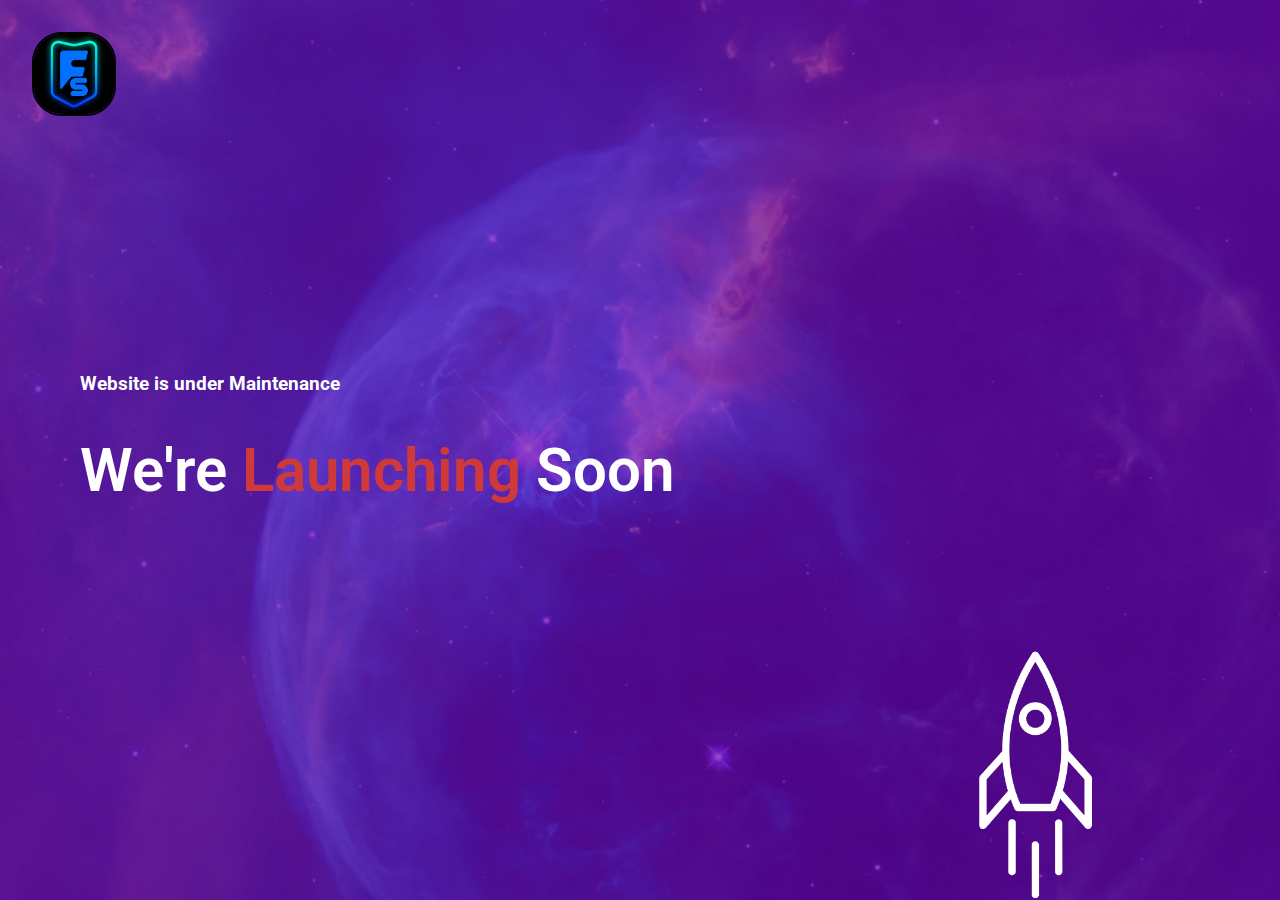
<file: app.html>
<!DOCTYPE html>
<html lang="en">

<head>
    <meta charset="UTF-8">
    <meta http-equiv="X-UA-Compatible" content="IE=edge">
    <meta name="viewport" content="width=device-width, initial-scale=1.0">
    <link rel="stylesheet" href="css/style-app.css">
    <title>FanStroke - App</title>
</head>

<body>
    <div class="container-app">
        <a href="index.html" rel="noopener noreferrer"><img src="images/site logo.png" class="logo"
                alt=""></a>

        <div class="content">
            <h3>Website is under Maintenance</h3>
            <h1>We're <span>Launching</span> Soon</h1>
        </div>
        <img class="rocket" src="images/rocket.png" alt="">
    </div>

</body>

</html>
</file>
<file: css/style-app.css>
@import url('https://fonts.googleapis.com/css2?family=Roboto:wght@500&display=swap');
body{
	margin: 0;
    
}

.container-app{
	margin-left: 0;
	height: 100vh;
	width: 100vw;
	background-image: url(../images/background.png);
	background-position: center;
	background-size: cover;
}
.logo {
	border: 2px solid black;
	border-radius: 30px;
	width: 5rem;
	margin-left: 2rem;
	margin-top: 2rem;
}

.content{
top: 50%;
position: absolute;
transform: translateY(-50%);
color: white;
margin-left: 5rem;
font-family: 'Roboto', sans-serif;
}
.content h1{
    font-size: 60px;
    font-weight: 600;
    
}

.content span{
    color: rgb(207, 57, 57);
}

.rocket{
    height: 250px;
    position:absolute;
    float: right;
    right: 10%;
    bottom: 0;
    animation: rocket 4s linear infinite;
}

@keyframes rocket{
0%{
    bottom: 0;
    opacity: 0;
}
50%{
    bottom: 50%;
    opacity: 1;
}
100%{
    bottom: 105%;
    opacity: 1;
}
}
</file>
